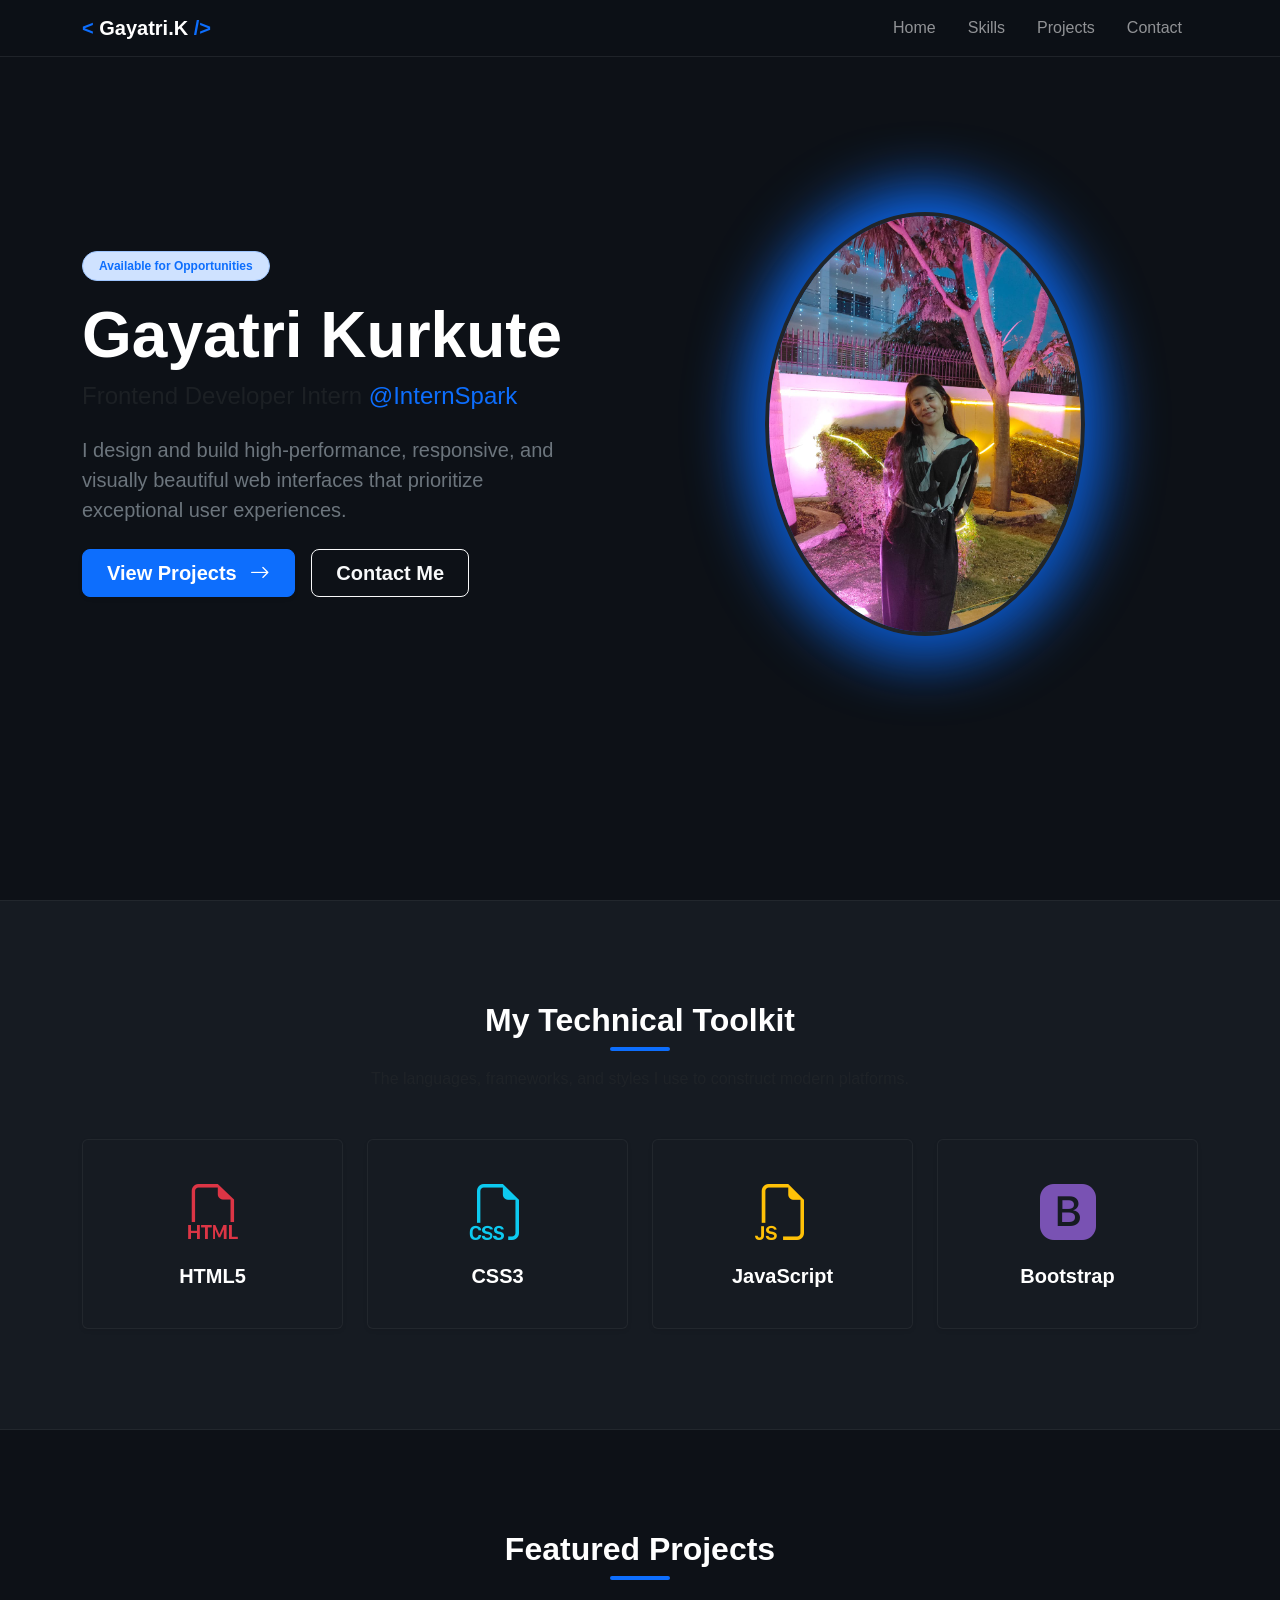
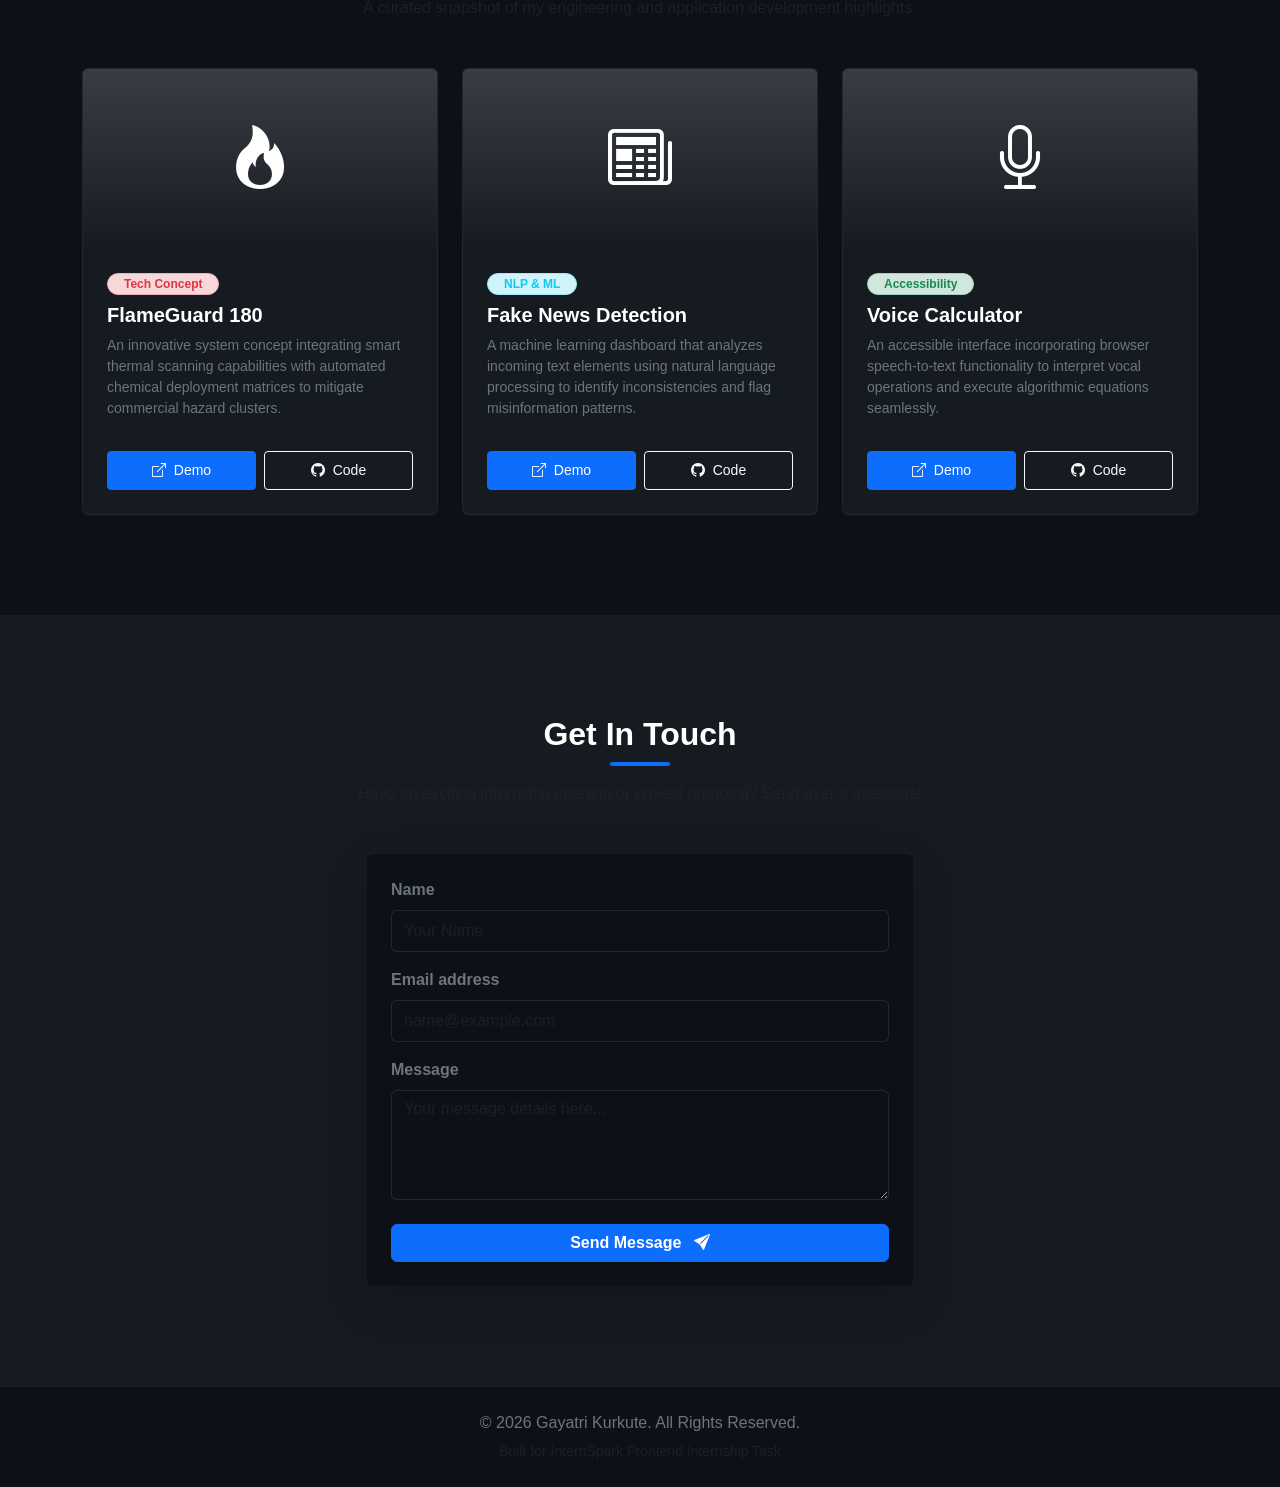
<file: task1-personal-portfolio/index.html>
<!DOCTYPE html>
<html lang="en">
<head>
    <meta charset="UTF-8">
    <meta name="viewport" content="width=device-width, initial-scale=1.0">
    <title>Gayatri Kurkute | Portfolio</title>
    <!-- Bootstrap 5 CSS CDN -->
    <link href="https://cdn.jsdelivr.net/npm/bootstrap@5.3.3/dist/css/bootstrap.min.css" rel="stylesheet">
    <link rel="stylesheet" href="style.css">
    <!-- Bootstrap Icons CDN -->
    <link rel="stylesheet" href="https://cdn.jsdelivr.net/npm/bootstrap-icons@1.11.3/font/bootstrap-icons.min.css">
</head>
<body>

    <!-- Glassmorphic Navbar -->
    <nav class="navbar navbar-expand-lg navbar-dark fixed-top navbar-custom">
        <div class="container">
            <a class="navbar-brand fw-bold text-white tracking-wide" href="#home">
                <span class="text-primary">&lt;</span> Gayatri.K <span class="text-primary">/&gt;</span>
            </a>
            <button class="navbar-toggler border-0" type="button" data-bs-toggle="collapse" data-bs-target="#navbarNav">
                <span class="navbar-toggler-icon"></span>
            </button>
            <div class="collapse navbar-collapse" id="navbarNav">
                <ul class="navbar-nav ms-auto">
                    <li class="nav-item"><a class="nav-link px-3" href="#home">Home</a></li>
                    <li class="nav-item"><a class="nav-link px-3" href="#skills">Skills</a></li>
                    <li class="nav-item"><a class="nav-link px-3" href="#projects">Projects</a></li>
                    <li class="nav-item"><a class="nav-link px-3" href="#contact">Contact</a></li>
                </ul>
            </div>
        </div>
    </nav>

    <!-- Home Hero Section -->
    <section id="home" class="min-vh-100 d-flex align-items-center accent-glow pt-5" style="background-color: #0d1117;">
        <div class="container">
            <div class="row align-items-center flex-column-reverse flex-md-row">
                <!-- Text Content -->
                <div class="col-md-6 text-center text-md-start mt-4 mt-md-0">
                    <span class="badge bg-primary-subtle text-primary border border-primary-subtle px-3 py-2 rounded-pill fw-semibold mb-3">Available for Opportunities</span>
                    <h1 class="display-3 fw-bold text-white mb-2">Gayatri Kurkute</h1>
                    <h3 class="h4 text-muted mb-4">Frontend Developer Intern <span class="text-primary">@InternSpark</span></h3>
                    <p class="lead text-secondary mb-4" style="max-width: 500px;">I design and build high-performance, responsive, and visually beautiful web interfaces that prioritize exceptional user experiences.</p>
                    <div class="d-flex flex-column flex-sm-row justify-content-center justify-content-md-start gap-3">
                        <a href="#projects" class="btn btn-primary btn-lg px-4 py-2 shadow-sm fw-semibold">View Projects <i class="bi bi-arrow-right ms-2"></i></a>
                        <a href="#contact" class="btn btn-outline-light btn-lg px-4 py-2 fw-semibold">Contact Me</a>
                    </div>
                </div>
                <!-- Profile Image Showcase -->
                <div class="col-md-6 text-center mb-4 mb-md-0">
                    <div class="position-relative d-inline-block">
                        <div class="position-absolute top-50 start-50 translate-middle bg-primary rounded-circle opacity-10" style="width: 110%; height: 110%; filter: blur(30px);"></div>
                        <img src="profile.jpg" alt="Gayatri's Profile Photo" class="img-fluid rounded-circle border border-4 border-dark shadow-lg position-relative" style="max-width: 320px; z-index: 2;">
                    </div>
                </div>
            </div>
        </div>
    </section>

    <!-- Skills Section -->
    <section id="skills" style="background-color: #161b22; border-top: 1px solid rgba(255, 255, 255, 0.05); border-bottom: 1px solid rgba(255, 255, 255, 0.05);">
        <div class="container">
            <div class="text-center mb-5">
                <h2 class="fw-bold text-white">My Technical Toolkit</h2>
                <div class="mx-auto bg-primary rounded" style="width: 60px; height: 4px;"></div>
                <p class="text-muted mt-3">The languages, frameworks, and styles I use to construct modern platforms.</p>
            </div>

            <div class="row g-4 justify-content-center">
                <!-- Skill 1: HTML5 -->
                <div class="col-6 col-md-4 col-lg-3">
                    <div class="card h-100 text-center p-4 skill-box shadow-sm">
                        <div class="card-body d-flex flex-column align-items-center justify-content-center">
                            <i class="bi bi-filetype-html text-danger display-4 mb-3"></i>
                            <h5 class="card-title fw-semibold text-white mb-0">HTML5</h5>
                        </div>
                    </div>
                </div>
                <!-- Skill 2: CSS3 -->
                <div class="col-6 col-md-4 col-lg-3">
                    <div class="card h-100 text-center p-4 skill-box shadow-sm">
                        <div class="card-body d-flex flex-column align-items-center justify-content-center">
                            <i class="bi bi-filetype-css text-info display-4 mb-3"></i>
                            <h5 class="card-title fw-semibold text-white mb-0">CSS3</h5>
                        </div>
                    </div>
                </div>
                <!-- Skill 3: JavaScript -->
                <div class="col-6 col-md-4 col-lg-3">
                    <div class="card h-100 text-center p-4 skill-box shadow-sm">
                        <div class="card-body d-flex flex-column align-items-center justify-content-center">
                            <i class="bi bi-filetype-js text-warning display-4 mb-3"></i>
                            <h5 class="card-title fw-semibold text-white mb-0">JavaScript</h5>
                        </div>
                    </div>
                </div>
                <!-- Skill 4: Bootstrap -->
                <div class="col-6 col-md-4 col-lg-3">
                    <div class="card h-100 text-center p-4 skill-box shadow-sm">
                        <div class="card-body d-flex flex-column align-items-center justify-content-center">
                            <i class="bi bi-bootstrap-fill text-purple display-4 mb-3" style="color: #7952b3;"></i>
                            <h5 class="card-title fw-semibold text-white mb-0">Bootstrap</h5>
                        </div>
                    </div>
                </div>
            </div>
        </div>
    </section>

    <!-- Projects Section -->
    <section id="projects" style="background-color: #0d1117;">
        <div class="container">
            <div class="text-center mb-5">
                <h2 class="fw-bold text-white">Featured Projects</h2>
                <div class="mx-auto bg-primary rounded" style="width: 60px; height: 4px;"></div>
                <p class="text-muted mt-3">A curated snapshot of my engineering and application development highlights.</p>
            </div>

            <div class="row g-4">
                <!-- Project 1: FlameGuard 180 -->
                <div class="col-md-6 col-lg-4">
                    <div class="card h-100 portfolio-card overflow-hidden text-white">
                        <div class="bg-gradient d-flex justify-content-center align-items-center position-relative" style="height: 180px; background: linear-gradient(135deg, #b22222, #ff4500);">
                            <i class="bi bi-fire display-3"></i>
                        </div>
                        <div class="card-body d-flex flex-column p-4">
                            <span class="badge bg-danger-subtle text-danger border border-danger-subtle align-self-start mb-2 rounded-pill px-3">Tech Concept</span>
                            <h5 class="card-title fw-bold text-white">FlameGuard 180</h5>
                            <p class="card-text text-secondary small flex-grow-1">An innovative system concept integrating smart thermal scanning capabilities with automated chemical deployment matrices to mitigate commercial hazard clusters.</p>
                            <div class="mt-3 d-flex gap-2">
                                <a href="#" class="btn btn-sm btn-primary w-50 py-2"><i class="bi bi-box-arrow-up-right me-1"></i> Demo</a>
                                <a href="#" class="btn btn-sm btn-outline-light w-50 py-2"><i class="bi bi-github me-1"></i> Code</a>
                            </div>
                        </div>
                    </div>
                </div>

                <!-- Project 2: Fake News Detection -->
                <div class="col-md-6 col-lg-4">
                    <div class="card h-100 portfolio-card overflow-hidden text-white">
                        <div class="bg-gradient d-flex justify-content-center align-items-center position-relative" style="height: 180px; background: linear-gradient(135deg, #2c3e50, #000000);">
                            <i class="bi bi-newspaper display-3"></i>
                        </div>
                        <div class="card-body d-flex flex-column p-4">
                            <span class="badge bg-info-subtle text-info border border-info-subtle align-self-start mb-2 rounded-pill px-3">NLP & ML</span>
                            <h5 class="card-title fw-bold text-white">Fake News Detection</h5>
                            <p class="card-text text-secondary small flex-grow-1">A machine learning dashboard that analyzes incoming text elements using natural language processing to identify inconsistencies and flag misinformation patterns.</p>
                            <div class="mt-3 d-flex gap-2">
                                <a href="#" class="btn btn-sm btn-primary w-50 py-2"><i class="bi bi-box-arrow-up-right me-1"></i> Demo</a>
                                <a href="#" class="btn btn-sm btn-outline-light w-50 py-2"><i class="bi bi-github me-1"></i> Code</a>
                            </div>
                        </div>
                    </div>
                </div>

                <!-- Project 3: Voice-Based Calculator -->
                <div class="col-md-6 col-lg-4">
                    <div class="card h-100 portfolio-card overflow-hidden text-white">
                        <div class="bg-gradient d-flex justify-content-center align-items-center position-relative" style="height: 180px; background: linear-gradient(135deg, #138808, #2e8b57);">
                            <i class="bi bi-mic display-3"></i>
                        </div>
                        <div class="card-body d-flex flex-column p-4">
                            <span class="badge bg-success-subtle text-success border border-success-subtle align-self-start mb-2 rounded-pill px-3">Accessibility</span>
                            <h5 class="card-title fw-bold text-white">Voice Calculator</h5>
                            <p class="card-text text-secondary small flex-grow-1">An accessible interface incorporating browser speech-to-text functionality to interpret vocal operations and execute algorithmic equations seamlessly.</p>
                            <div class="mt-3 d-flex gap-2">
                                <a href="#" class="btn btn-sm btn-primary w-50 py-2"><i class="bi bi-box-arrow-up-right me-1"></i> Demo</a>
                                <a href="#" class="btn btn-sm btn-outline-light w-50 py-2"><i class="bi bi-github me-1"></i> Code</a>
                            </div>
                        </div>
                    </div>
                </div>
            </div>
        </div>
    </section>

    <!-- Contact Section -->
    <section id="contact" style="background-color: #161b22;">
        <div class="container">
            <div class="text-center mb-5">
                <h2 class="fw-bold text-white">Get In Touch</h2>
                <div class="mx-auto bg-primary rounded" style="width: 60px; height: 4px;"></div>
                <p class="text-muted mt-3">Have an exciting internship opening or project proposal? Send over a message!</p>
            </div>

            <div class="row justify-content-center">
                <div class="col-md-8 col-lg-6">
                    <form class="p-4 rounded shadow-lg border-0" style="background-color: #0d1117;">
                        <div class="mb-3">
                            <label for="name" class="form-label fw-semibold text-secondary">Name</label>
                            <input type="text" class="form-control form-control-dark py-2" id="name" placeholder="Your Name" required>
                        </div>
                        <div class="mb-3">
                            <label for="email" class="form-label fw-semibold text-secondary">Email address</label>
                            <input type="email" class="form-control form-control-dark py-2" id="email" placeholder="name@example.com" required>
                        </div>
                        <div class="mb-3">
                            <label for="message" class="form-label fw-semibold text-secondary">Message</label>
                            <textarea class="form-control form-control-dark" id="message" rows="4" placeholder="Your message details here..." required></textarea>
                        </div>
                        <button type="submit" class="btn btn-primary w-100 py-2.5 fw-bold mt-2 shadow-sm">Send Message <i class="bi bi-send-fill ms-2"></i></button>
                    </form>
                </div>
            </div>
        </div>
    </section>

    <!-- Footer -->
    <footer class="text-white text-center py-4" style="background-color: #0d1117; border-top: 1px solid rgba(255, 255, 255, 0.05);">
        <div class="container">
            <p class="mb-1 text-secondary">&copy; 2026 Gayatri Kurkute. All Rights Reserved.</p>
            <small class="text-muted">Built for InternSpark Frontend Internship Task</small>
        </div>
    </footer>

    <!-- Bootstrap 5 JavaScript Bundle -->
    <script src="https://cdn.jsdelivr.net/npm/bootstrap@5.3.3/dist/js/bootstrap.bundle.min.js"></script>
</body>
</html>
</file>
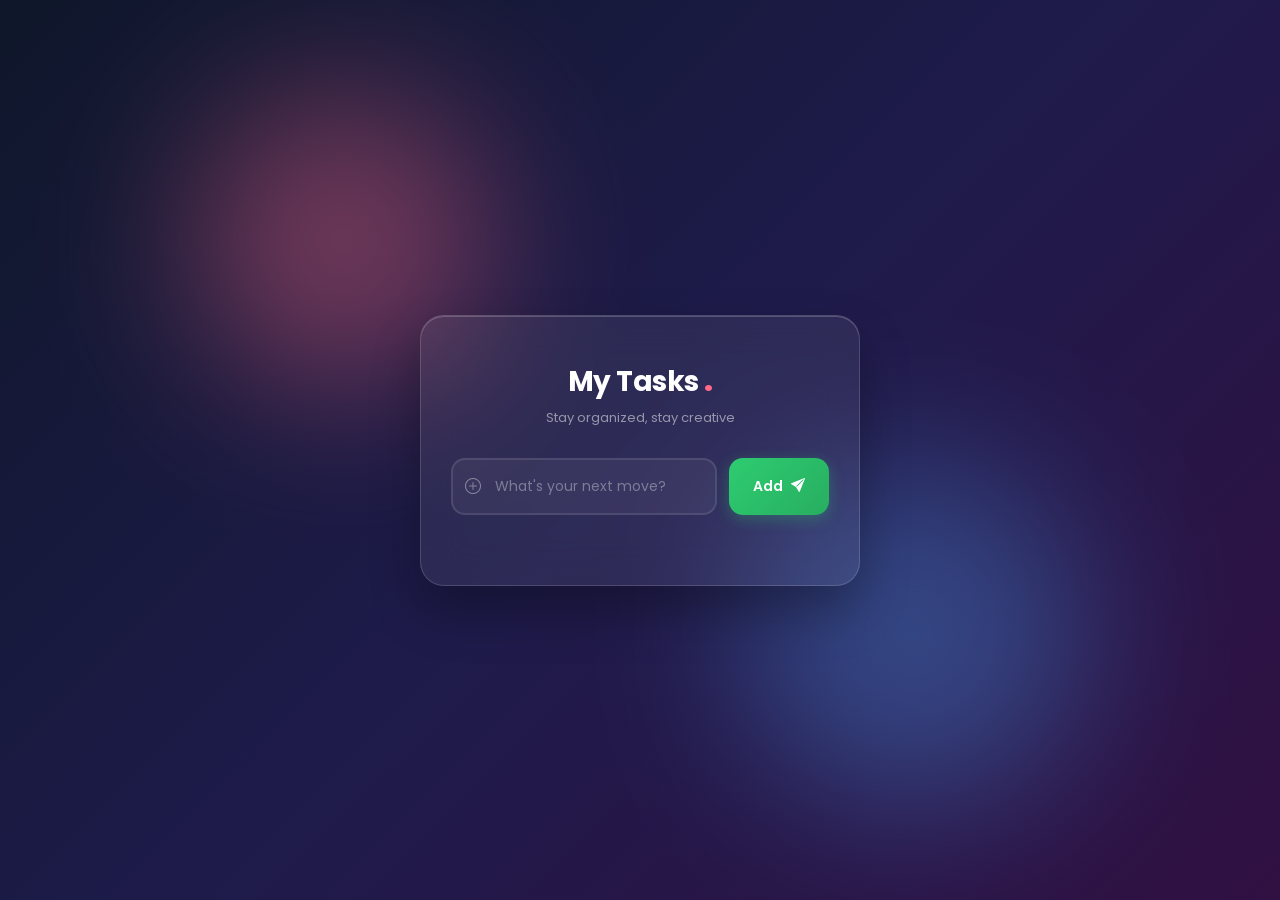
<file: task2-todo-app/todo.html>
<!DOCTYPE html>
<html lang="en">
<head>
    <meta charset="UTF-8">
    <meta name="viewport" content="width=device-width, initial-scale=1.0">
    <title>My Creative To-Do</title>
    <!-- Google Fonts: Poppins -->
    <link href="https://fonts.googleapis.com/css2?family=Poppins:wght@400;500;600;700&display=swap" rel="stylesheet">
    <!-- Bootstrap Icons for modern, crisp UI graphics -->
    <link rel="stylesheet" href="https://cdn.jsdelivr.net/npm/bootstrap-icons@1.11.3/font/bootstrap-icons.min.css">
    <link rel="stylesheet" href="style.css">
</head>
<body>

    <!-- Dynamic Decorative Glow Orbs in the Background -->
    <div class="bg-orb orb-1"></div>
    <div class="bg-orb orb-2"></div>

    <div class="todo-container">
        <header>
            <h2>My Tasks <span class="title-dot">.</span></h2>
            <p class="todo-subtitle">Stay organized, stay creative</p>
        </header>
        <div class="input-section">
            <div class="input-wrapper">
                <i class="bi bi-plus-circle input-icon"></i>
                <input type="text" id="task-input" placeholder="What's your next move?">
            </div>
            <button id="add-btn">
                <span>Add</span>
                <i class="bi bi-send-fill"></i>
            </button>
        </div>

        <!-- The list is now empty and ready for your JavaScript script -->
        <ul id="task-list"></ul>
    </div>

    <script src="script.js"></script>
</body>
</html>
</file>
<file: task1-personal-portfolio/style.css>
/* Custom Global Adjustments */
html {
  scroll-behavior: smooth;
}

body {
  font-family: 'Segoe UI', Roboto, Helvetica, Arial, sans-serif;
  background-color: #0d1117; /* Dark elegant canvas background */
  color: #c9d1d9;
}

section {
  padding: 100px 0; /* Slightly more spacious breathing room */
}

/* Glassmorphism Navbar effect */
.navbar-custom {
  background: rgba(13, 17, 23, 0.8) !important;
  backdrop-filter: blur(10px);
  -webkit-backdrop-filter: blur(10px);
  border-bottom: 1px solid rgba(255, 255, 255, 0.08);
}

/* Custom Interactive Cards & Skill Boxes */
.portfolio-card {
  transition: transform 0.3s cubic-bezier(0.25, 0.8, 0.25, 1), box-shadow 0.3s ease;
  border: 1px solid rgba(255, 255, 255, 0.05) !important;
  background-color: #161b22 !important;
}

.portfolio-card:hover {
  transform: translateY(-8px);
  box-shadow: 0 12px 24px rgba(0, 0, 0, 0.3), 0 0 15px rgba(13, 110, 253, 0.2) !important;
}

.skill-box {
  transition: all 0.3s ease;
  border: 1px solid rgba(255, 255, 255, 0.05) !important;
  background-color: #161b22 !important;
}

.skill-box:hover {
  transform: scale(1.05);
  background-color: #21262d !important;
  box-shadow: 0 0 15px rgba(13, 110, 253, 0.25);
}

/* Soft glowing visual accents */
.accent-glow {
  position: relative;
}
.accent-glow::after {
  content: '';
  position: absolute;
  width: 150px;
  height: 150px;
  background: rgba(13, 110, 253, 0.15);
  filter: blur(80px);
  border-radius: 50%;
  top: 10%;
  left: 10%;
  z-index: -1;
}

/* Customizing Form Elements for Dark Mode */
.form-control-dark {
  background-color: #0d1117 !important;
  border: 1px solid rgba(255, 255, 255, 0.1) !important;
  color: #fff !important;
}
.form-control-dark:focus {
  background-color: #161b22 !important;
  border-color: #0d6efd !important;
  box-shadow: 0 0 0 0.25rem rgba(13, 110, 253, 0.25) !important;
}
</file>
<file: task2-todo-app/style.css>
/* --- 1. Base Setup & Fluid Transitions --- */
* {
    margin: 0;
    padding: 0;
    box-sizing: border-box;
    font-family: 'Poppins', sans-serif;
    transition: background 0.3s ease, border-color 0.3s ease, box-shadow 0.3s ease;
}

body {
    /* Ultra-cool cosmic pastel gradient */
    background: linear-gradient(135deg, #0f172a 0%, #1e1b4b 50%, #311042 100%);
    min-height: 100vh;
    display: flex;
    justify-content: center;
    align-items: center;
    padding: 20px;
    position: relative;
    overflow: hidden;
}

/* --- Ambient Floating Background Orbs --- */
.bg-orb {
    position: absolute;
    border-radius: 50%;
    filter: blur(80px);
    z-index: 0;
    opacity: 0.4;
    pointer-events: none;
}
.orb-1 {
    width: 300px;
    height: 300px;
    background: #ff6a88;
    top: 10%;
    left: 15%;
}
.orb-2 {
    width: 350px;
    height: 350px;
    background: #4a90e2;
    bottom: 10%;
    right: 15%;
}

/* --- 2. Premium Glassmorphism Container Card --- */
.todo-container {
    background: rgba(255, 255, 255, 0.07);
    backdrop-filter: blur(20px);
    -webkit-backdrop-filter: blur(20px);
    width: 100%;
    max-width: 440px;
    padding: 40px 30px;
    border-radius: 24px;
    border: 1px solid rgba(255, 255, 255, 0.15);
    box-shadow: 0 25px 50px rgba(0, 0, 0, 0.3), 
                inset 0 1px 0 rgba(255, 255, 255, 0.2);
    position: relative;
    z-index: 1;
}

header {
    margin-bottom: 30px;
    text-align: center;
}

header h2 {
    color: #ffffff;
    font-size: 28px;
    font-weight: 700;
    letter-spacing: -0.5px;
}

header h2 .title-dot {
    color: #ff6a88;
    font-size: 32px;
}

.todo-subtitle {
    color: rgba(255, 255, 255, 0.5);
    font-size: 13px;
    margin-top: 4px;
}

/* --- 3. Input & Interactive Send Row --- */
.input-section {
    display: flex;
    gap: 12px;
    margin-bottom: 30px;
}

.input-wrapper {
    position: relative;
    flex: 1;
}

.input-icon {
    position: absolute;
    left: 14px;
    top: 50%;
    transform: translateY(-50%);
    color: rgba(255, 255, 255, 0.4);
    font-size: 16px;
    pointer-events: none;
}

#task-input {
    width: 100%;
    padding: 16px 16px 16px 42px;
    background: rgba(255, 255, 255, 0.05);
    border: 2px solid rgba(255, 255, 255, 0.1);
    border-radius: 14px;
    font-size: 14px;
    color: #ffffff;
    outline: none;
}

#task-input:focus {
    border-color: #4a90e2;
    background: rgba(255, 255, 255, 0.1);
    box-shadow: 0 0 15px rgba(74, 144, 226, 0.2);
}

#task-input::placeholder {
    color: rgba(255, 255, 255, 0.35);
}

/* Modern Gradient CTA Button */
#add-btn {
    background: linear-gradient(135deg, #2ecc71 0%, #27ae60 100%);
    color: white;
    border: none;
    padding: 0 24px;
    border-radius: 14px;
    font-size: 14px;
    font-weight: 600;
    cursor: pointer;
    display: flex;
    align-items: center;
    gap: 8px;
    box-shadow: 0 4px 15px rgba(46, 204, 113, 0.3);
}

#add-btn:hover {
    transform: translateY(-2px);
    box-shadow: 0 6px 20px rgba(46, 204, 113, 0.5);
}

#add-btn:active {
    transform: translateY(0);
}

/* --- 4. The Interactive List Items --- */
#task-list {
    list-style: none;
    max-height: 320px;
    overflow-y: auto;
    padding-right: 4px;
}

/* Custom Scrollbar for list container */
#task-list::-webkit-scrollbar {
    width: 4px;
}
#task-list::-webkit-scrollbar-thumb {
    background: rgba(255, 255, 255, 0.2);
    border-radius: 10px;
}

#task-list li {
    background: rgba(255, 255, 255, 0.04);
    border: 1px solid rgba(255, 255, 255, 0.08);
    padding: 16px;
    border-radius: 14px;
    margin-bottom: 12px;
    display: flex;
    justify-content: space-between;
    align-items: center;
    transform-origin: center;
    animation: fadeIn 0.3s cubic-bezier(0.4, 0, 0.2, 1);
}

#task-list li:hover {
    background: rgba(255, 255, 255, 0.08);
    border-color: rgba(255, 255, 255, 0.2);
    transform: translateY(-2px);
    box-shadow: 0 6px 20px rgba(0, 0, 0, 0.15);
}

.task-content {
    display: flex;
    align-items: center;
    gap: 14px;
    flex: 1;
    cursor: pointer;
}

/* Custom Checkbox Rings with Radial Gradient Borders */
.custom-checkbox {
    width: 22px;
    height: 22px;
    border: 2px solid #2ecc71;
    border-radius: 50%;
    display: inline-flex;
    align-items: center;
    justify-content: center;
    position: relative;
    background: transparent;
    flex-shrink: 0;
}

.task-text {
    font-size: 14px;
    color: rgba(255, 255, 255, 0.9);
    font-weight: 500;
    line-height: 1.4;
}

/* --- Completed States (Soft Translucent Purple Glow) --- */
#task-list li.completed {
    background: rgba(156, 39, 176, 0.1);
    border-color: rgba(156, 39, 176, 0.25);
}

#task-list li.completed .custom-checkbox {
    background: #2ecc71;
    border-color: #2ecc71;
    box-shadow: 0 0 8px rgba(46, 204, 113, 0.4);
}

/* Checkmark indicator tick inside circle */
#task-list li.completed .custom-checkbox::after {
    content: "\b7";
    font-size: 26px;
    color: white;
    position: absolute;
    line-height: 0;
    top: 45%;
}

#task-list li.completed .task-text {
    text-decoration: line-through;
    color: rgba(255, 255, 255, 0.4);
}

/* Clean Neomorphic Delete Action Buttons */
.delete-btn {
    background: rgba(231, 76, 60, 0.1);
    border: none;
    color: #e74c3c;
    font-size: 14px;
    cursor: pointer;
    width: 32px;
    height: 32px;
    border-radius: 10px;
    display: inline-flex;
    align-items: center;
    justify-content: center;
    opacity: 0.7;
}

.delete-btn:hover {
    background: #e74c3c;
    color: #ffffff;
    opacity: 1;
    transform: scale(1.05);
}

/* Entry Animation */
@keyframes fadeIn {
    from {
        opacity: 0;
        transform: translateY(10px) scale(0.96);
    }
    to {
        opacity: 1;
        transform: translateY(0) scale(1);
    }
}
</file>
